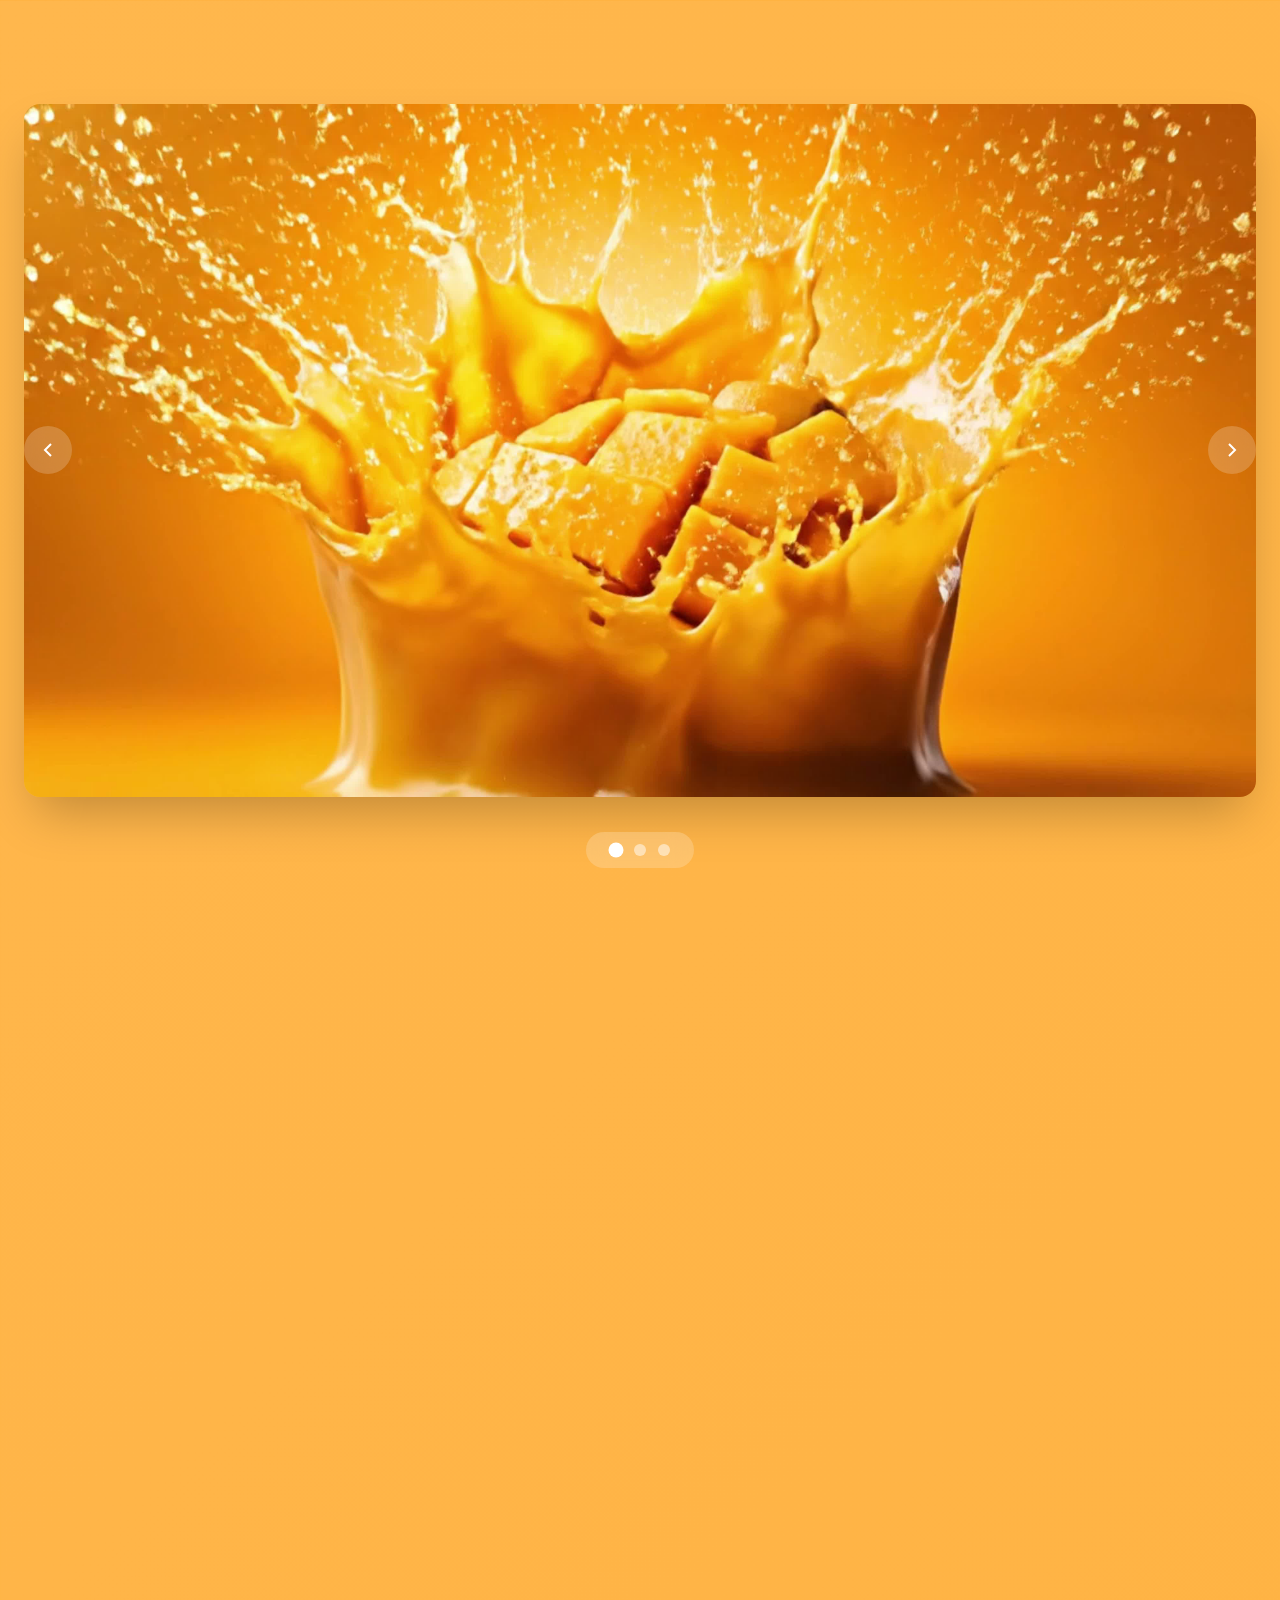
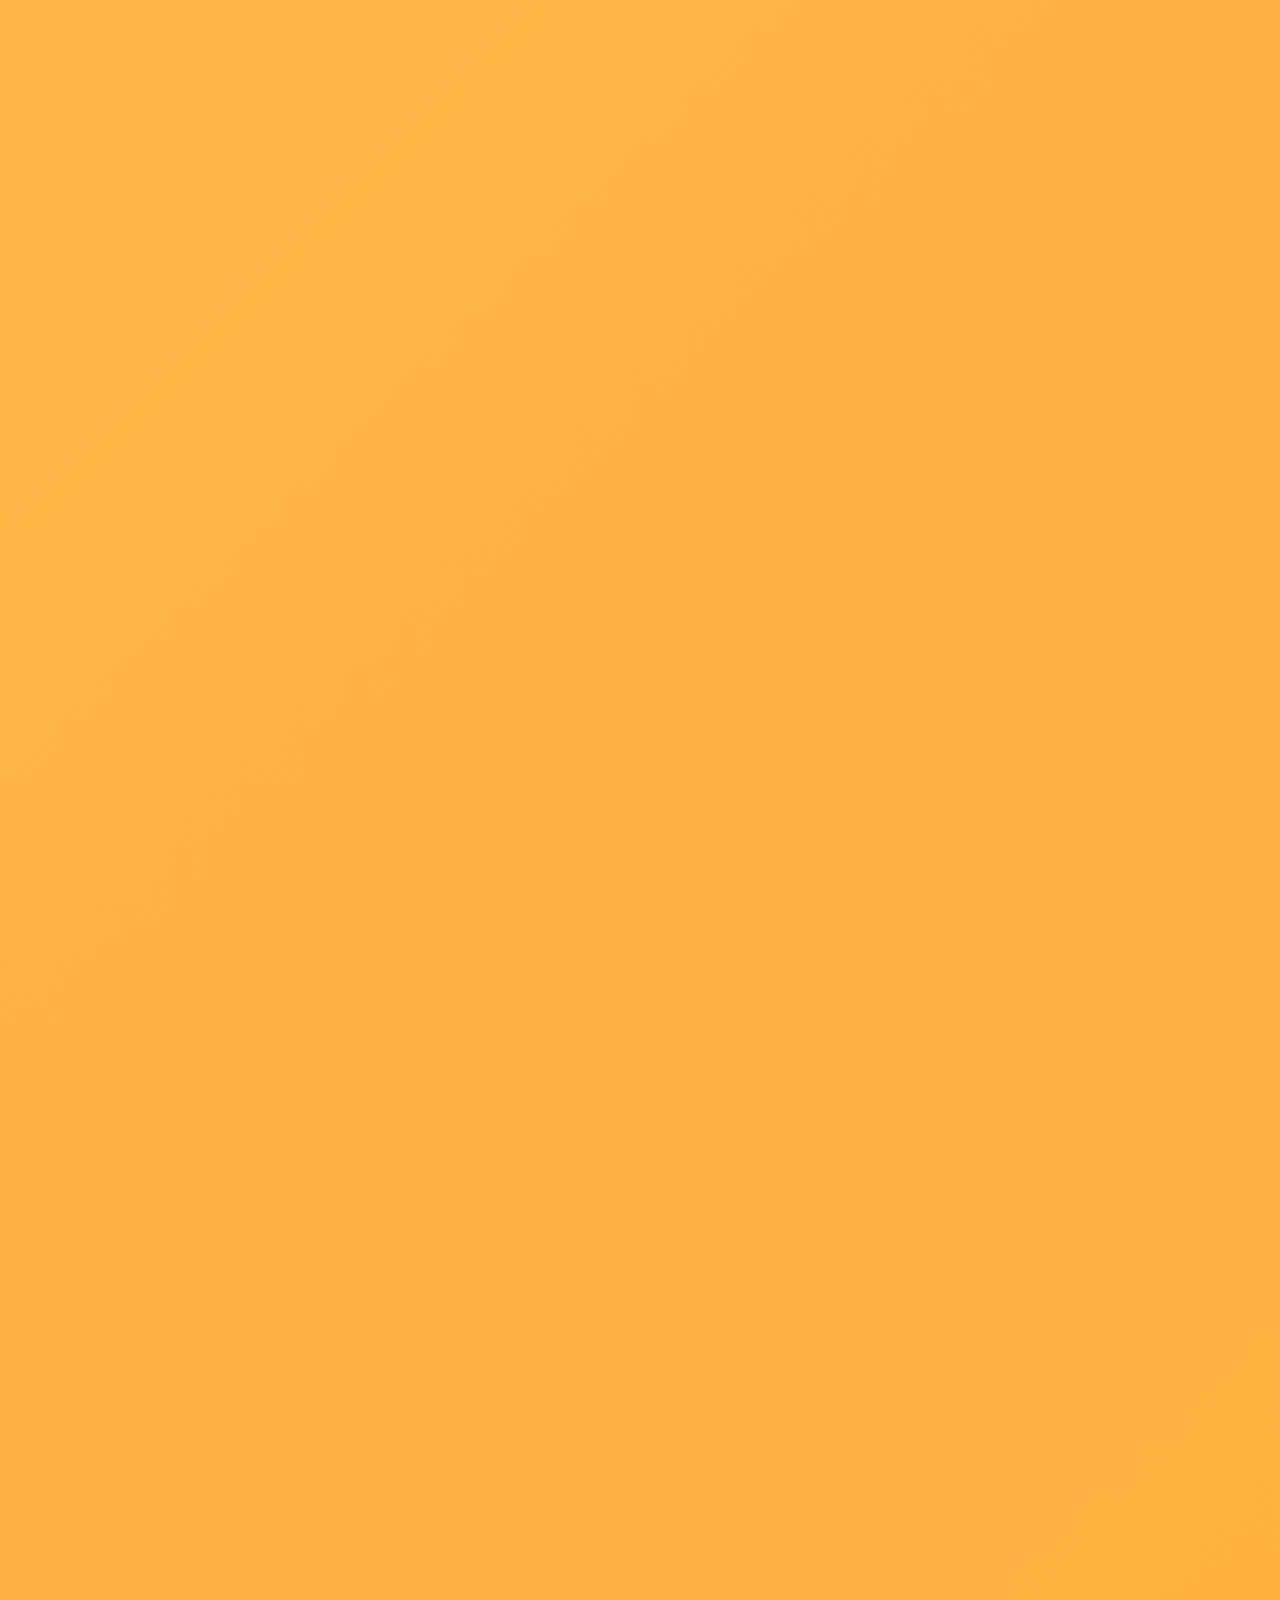
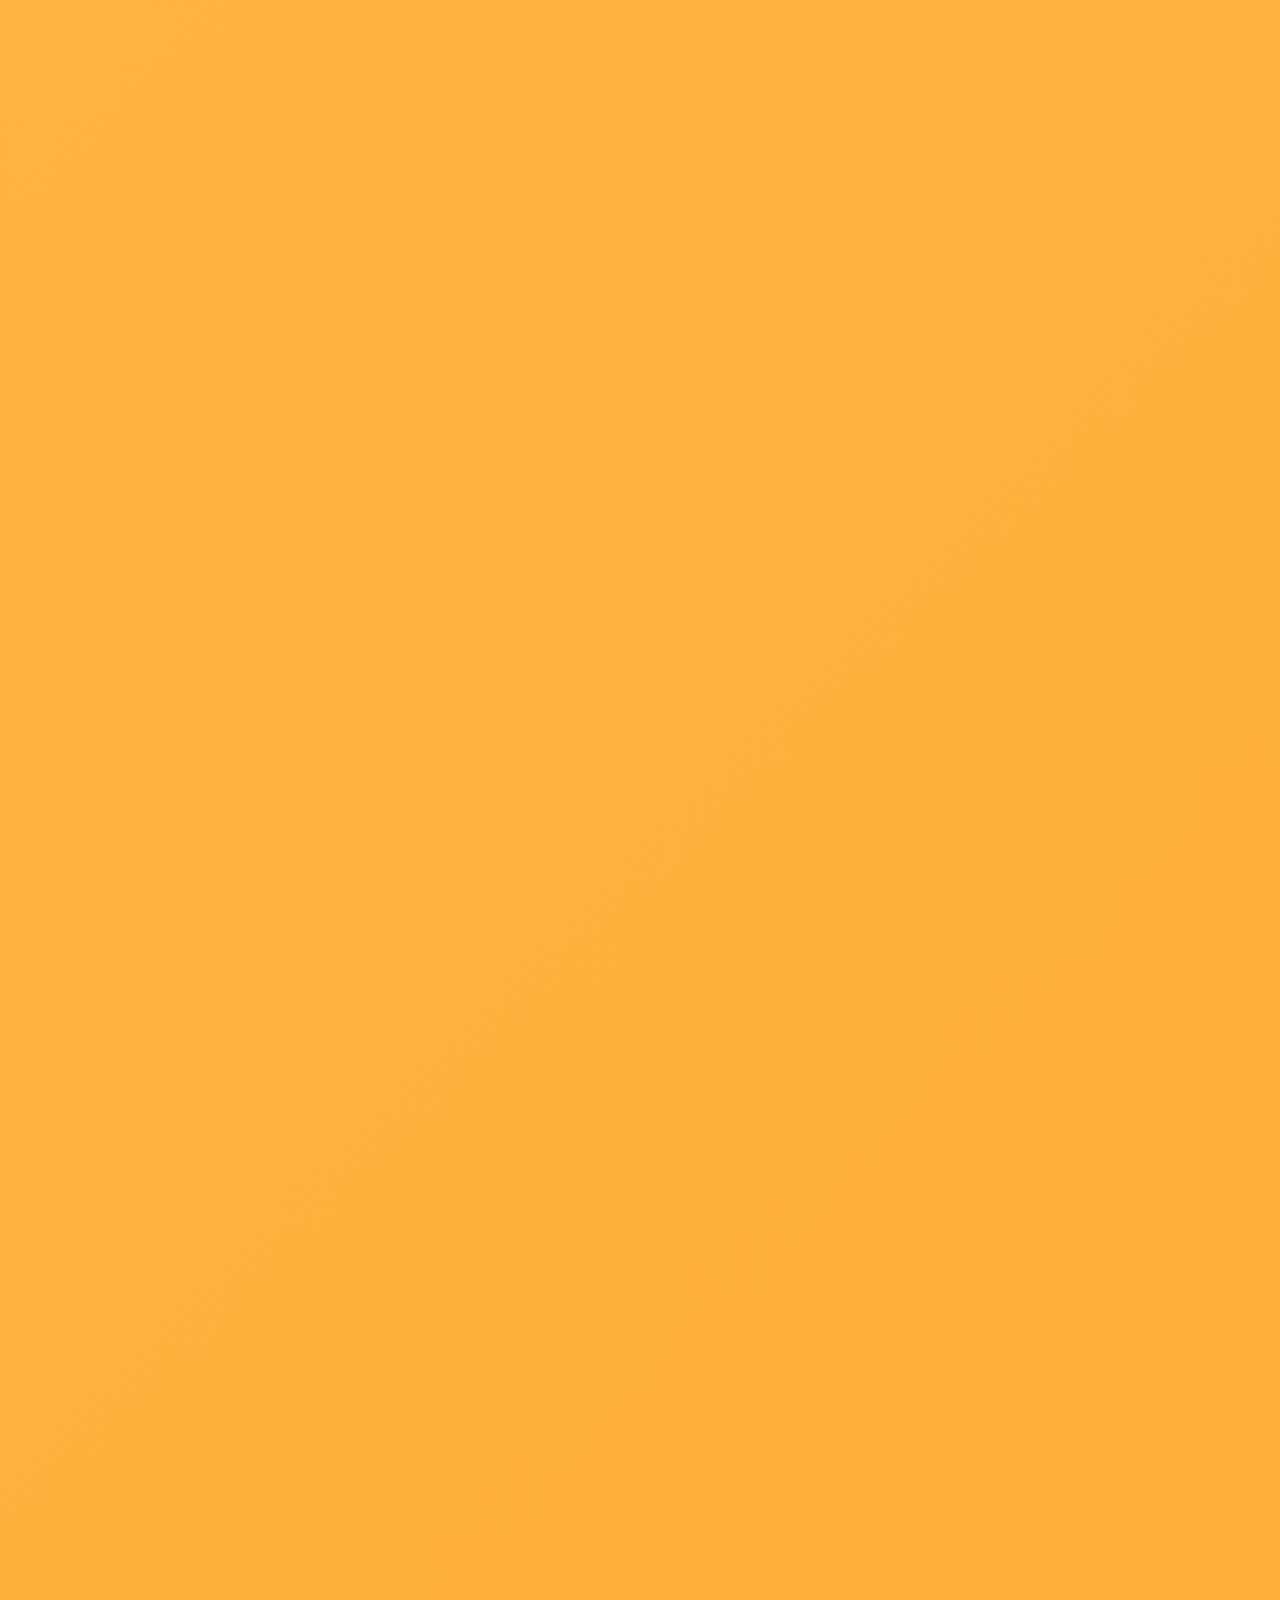
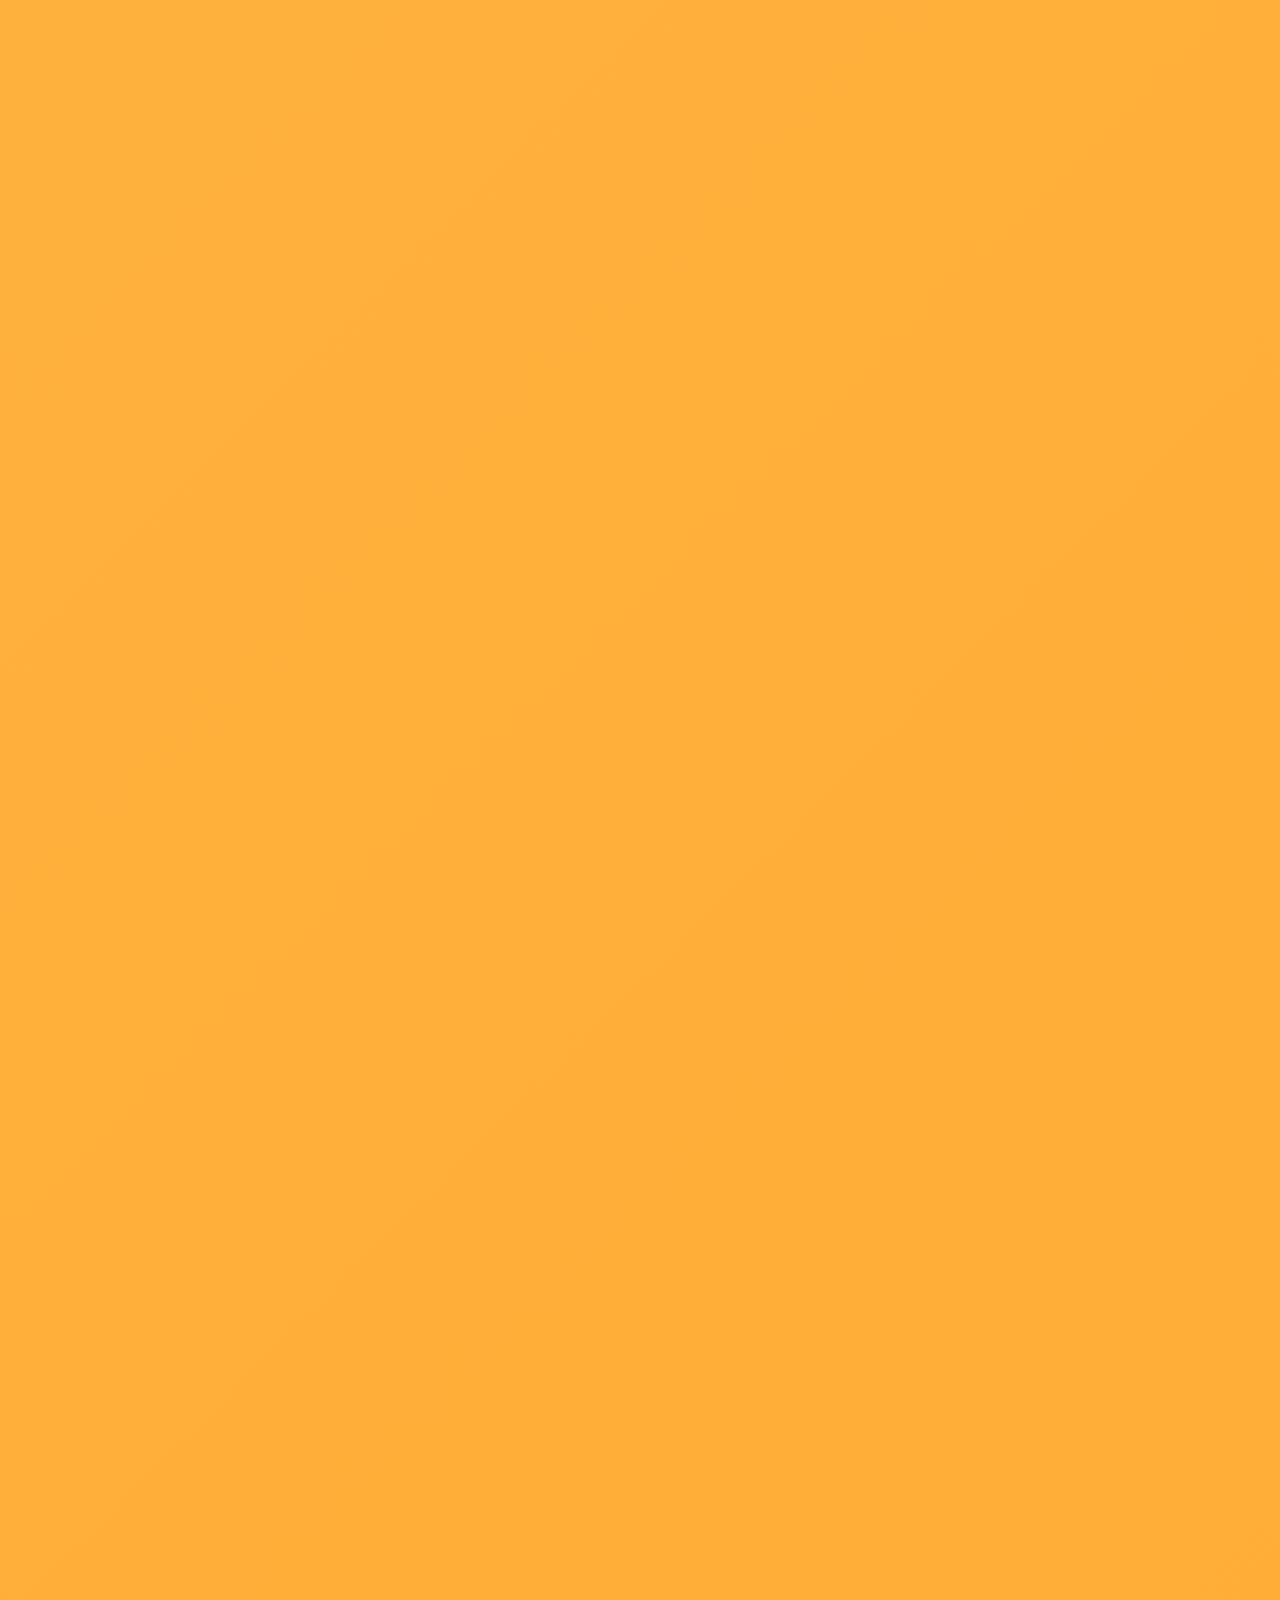
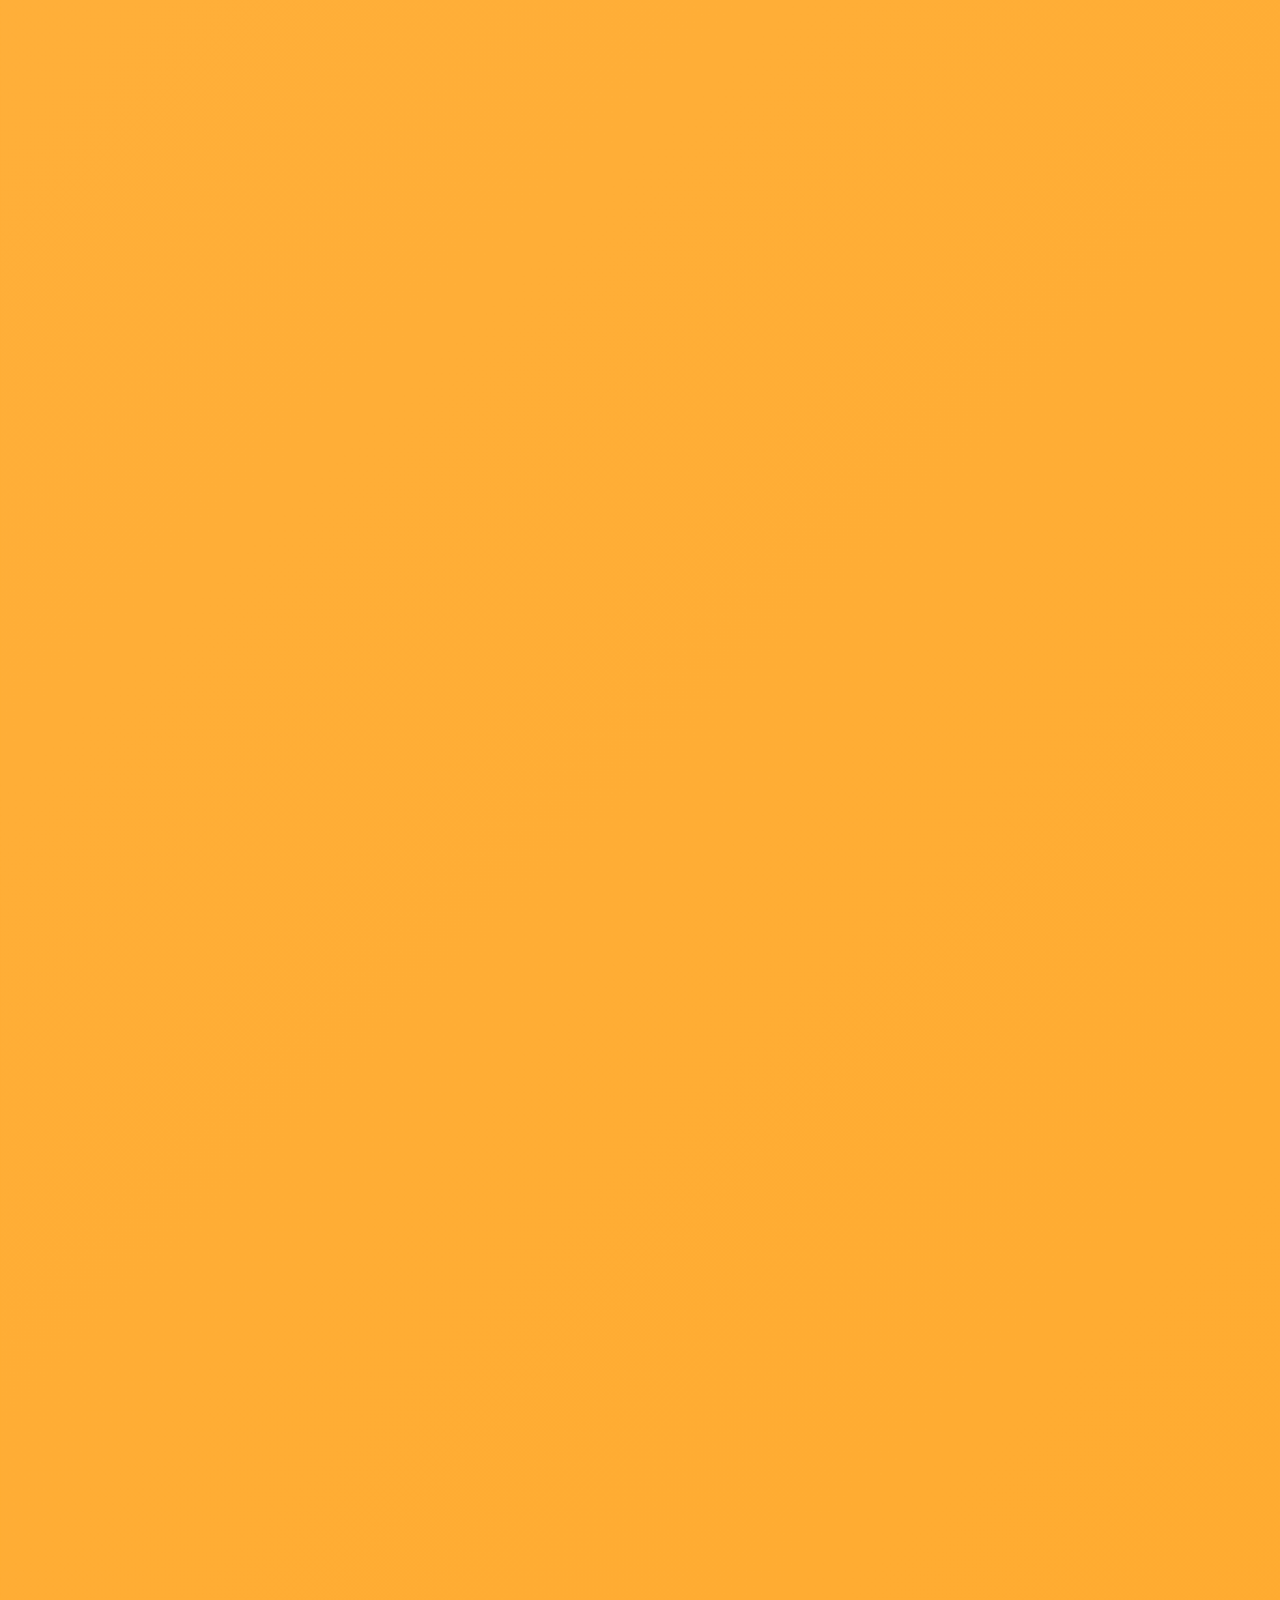
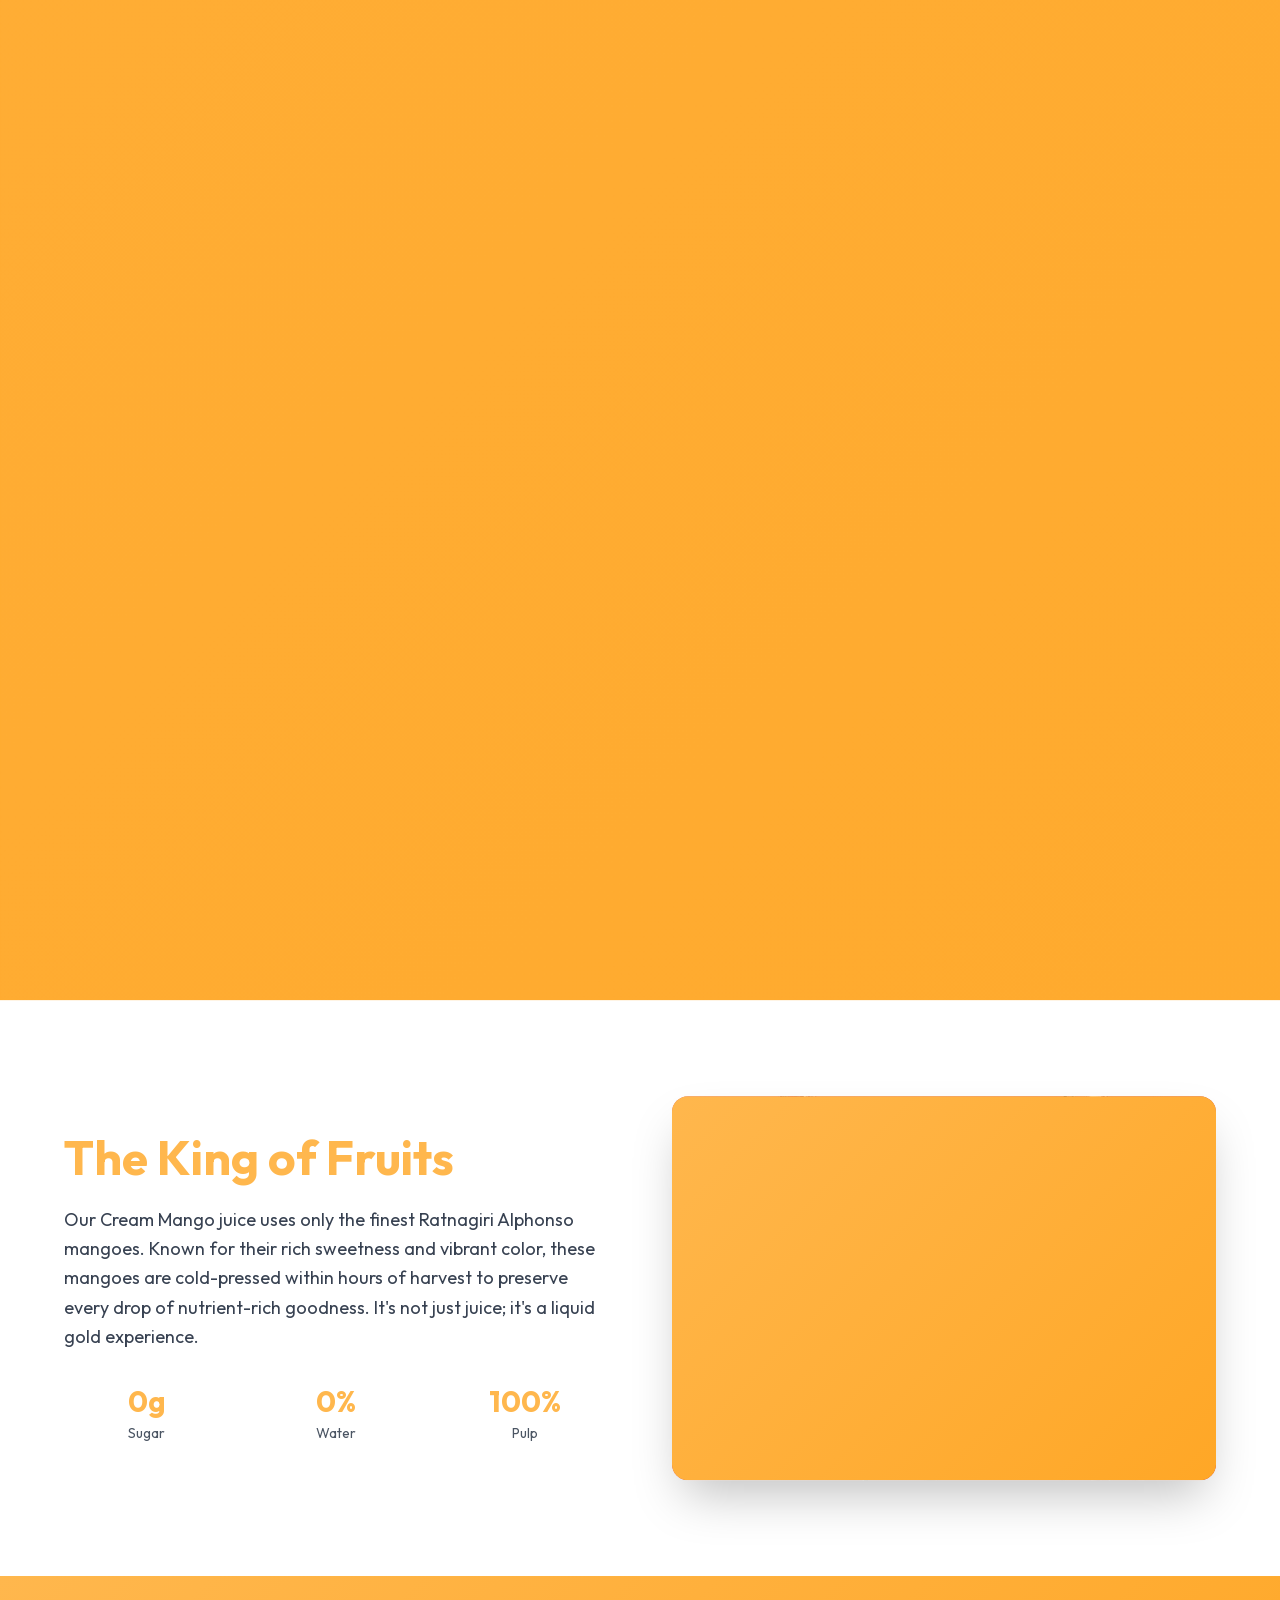
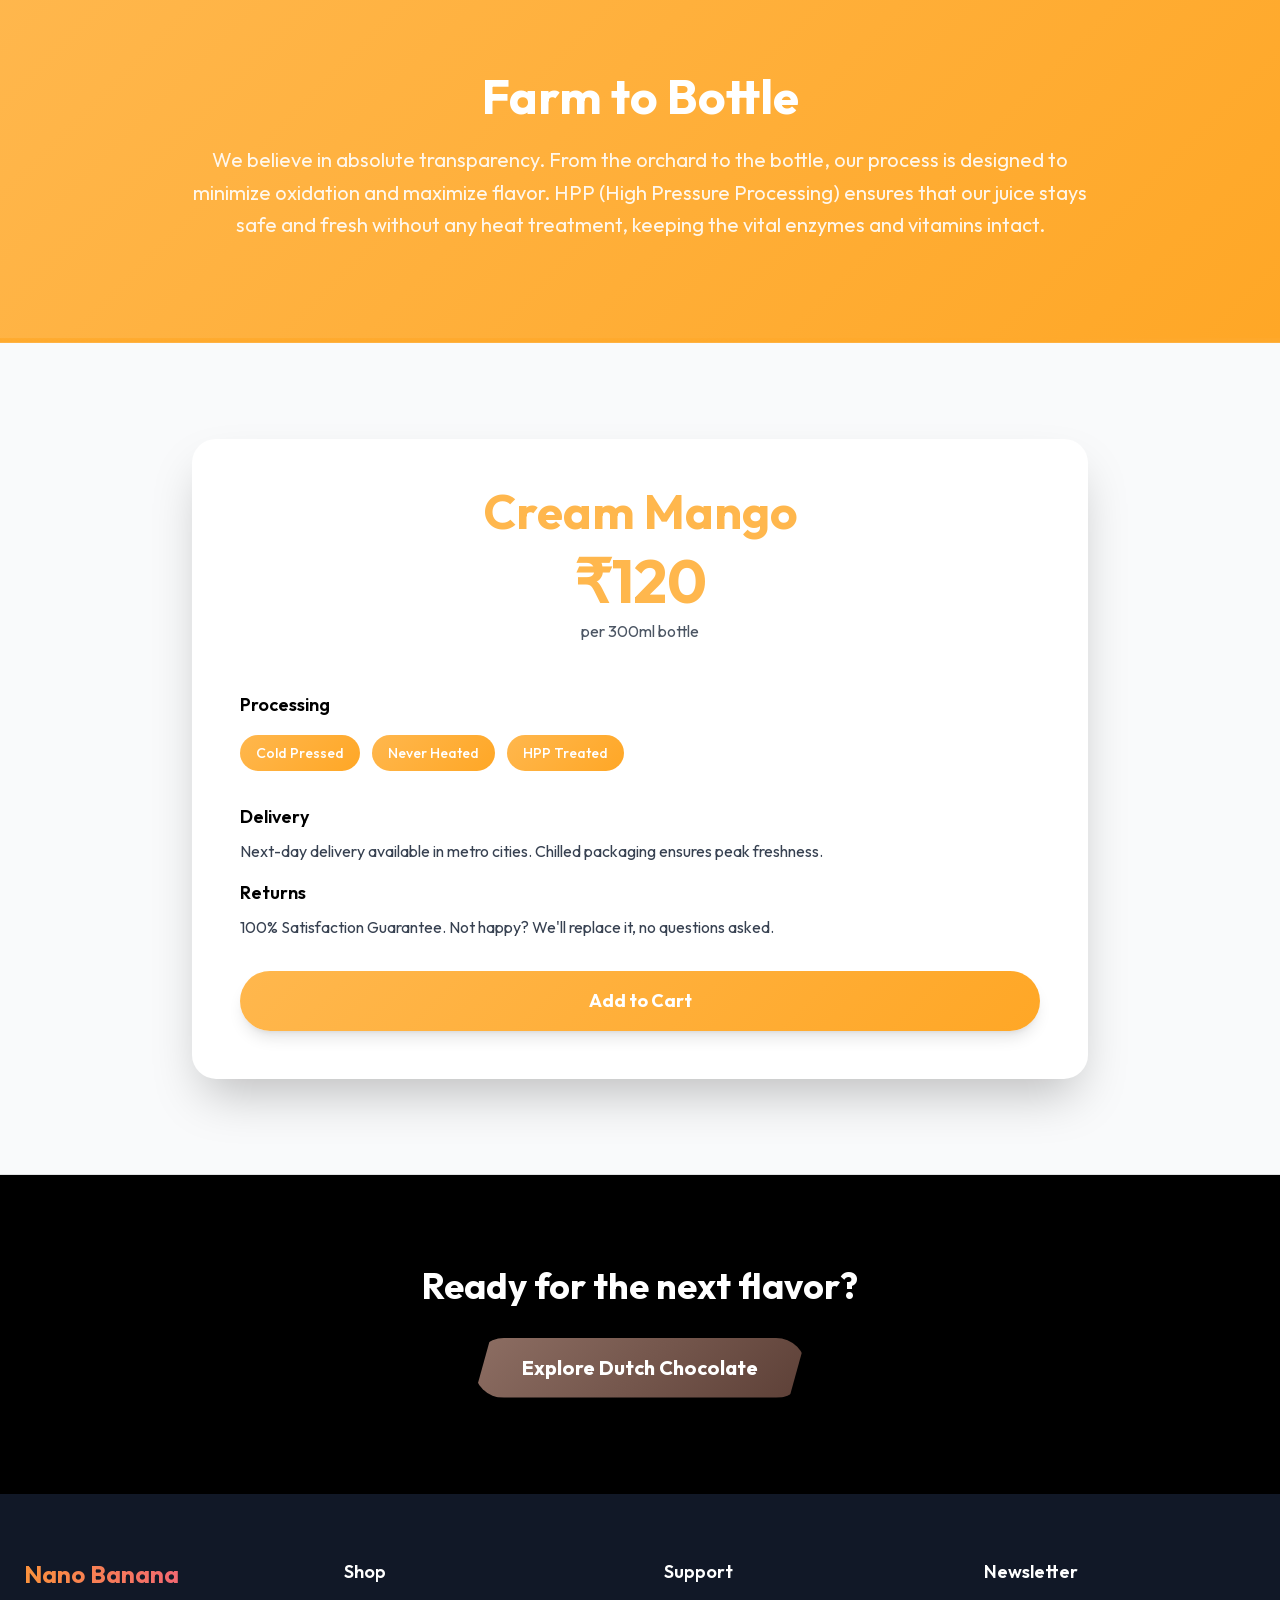
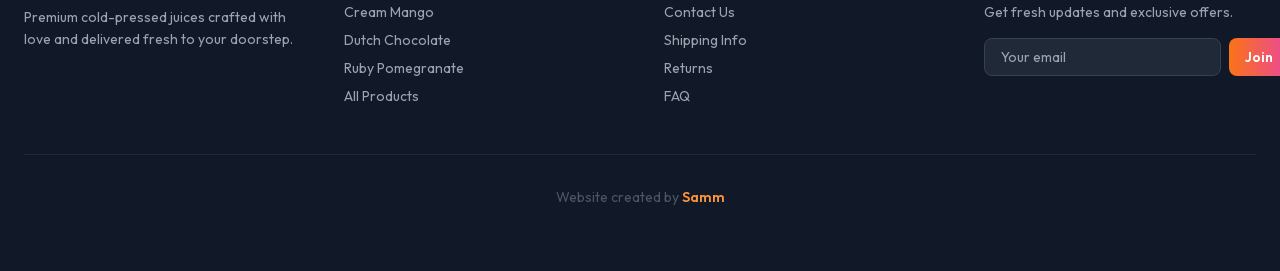
<file: index.html>
<!DOCTYPE html><html lang="en"><head><meta charSet="utf-8"/><meta name="viewport" content="width=device-width, initial-scale=1"/><link rel="preload" as="image" href="/product-mango.jpg"/><link rel="stylesheet" href="/_next/static/css/ab8de4c0f6277031.css" data-precedence="next"/><link rel="preload" as="script" fetchPriority="low" href="/_next/static/chunks/webpack-571c3d5a165e4d36.js"/><script src="/_next/static/chunks/fd9d1056-b11b2651f33aae7f.js" async=""></script><script src="/_next/static/chunks/117-e173c366e2bfd494.js" async=""></script><script src="/_next/static/chunks/main-app-0f2512854d28fbd5.js" async=""></script><script src="/_next/static/chunks/162-594b5518fc6c5114.js" async=""></script><script src="/_next/static/chunks/app/page-b2773e133b57382e.js" async=""></script><script src="/_next/static/chunks/972-8c0ee6fabcd1342f.js" async=""></script><script src="/_next/static/chunks/app/not-found-c14d7e73c85e39ac.js" async=""></script><title>Nano Banana | Future of Freshness</title><meta name="description" content="Premium cold-pressed juices delivered fresh to your door"/><script src="/_next/static/chunks/polyfills-42372ed130431b0a.js" noModule=""></script></head><body class="__className_ed3508"><div class="min-h-screen"><div style="opacity:0"><div class="relative"><div class="relative h-[500vh]"><div class="sticky top-0 h-screen flex items-center justify-center px-6"><div class="w-full max-w-7xl" style="aspect-ratio:16/9"><canvas class="w-full h-full rounded-2xl shadow-2xl" style="aspect-ratio:16/9"></canvas></div><div class="absolute inset-0 flex items-center justify-center"><div class="text-white text-2xl font-semibold">Loading...</div></div></div></div><div class="relative h-[500vh] pointer-events-none"><div class="sticky top-0 h-screen flex items-center justify-center"><div class="relative z-10 text-center px-6 max-w-4xl"><div class="absolute inset-0 flex flex-col items-center justify-center" style="opacity:0;transform:translateY(50px)"><h2 class="text-6xl md:text-8xl font-bold text-white mb-4 drop-shadow-2xl">Cream Mango.</h2><p class="text-2xl md:text-3xl text-white/90 drop-shadow-lg">Pure sunshine.</p></div><div class="absolute inset-0 flex flex-col items-center justify-center" style="opacity:0;transform:translateY(50px)"><h2 class="text-5xl md:text-7xl font-bold text-white mb-4 drop-shadow-2xl">Bursting with fresh mango.</h2><p class="text-xl md:text-2xl text-white/90 drop-shadow-lg max-w-2xl">Hand-picked Alphonso mangoes, perfectly ripened under the summer sun.</p></div><div class="absolute inset-0 flex flex-col items-center justify-center" style="opacity:0;transform:translateY(50px)"><h2 class="text-5xl md:text-7xl font-bold text-white mb-4 drop-shadow-2xl">Vitamin-packed refreshment.</h2><p class="text-xl md:text-2xl text-white/90 drop-shadow-lg max-w-2xl">A natural energy boost that revitalizes your body and mind instantly.</p></div><div class="absolute inset-0 flex flex-col items-center justify-center" style="opacity:0;transform:translateY(50px)"><h2 class="text-5xl md:text-7xl font-bold text-white mb-4 drop-shadow-2xl">Made from fruit, not concentrate.</h2></div></div></div></div></div><section class="py-24 px-6 bg-white" style="opacity:0;transform:translateY(50px)"><div class="max-w-6xl mx-auto grid md:grid-cols-2 gap-16 items-center"><div><h2 class="text-5xl font-bold mb-6" style="color:#FFB74D">The King of Fruits</h2><p class="text-gray-700 text-lg leading-relaxed mb-8">Our Cream Mango juice uses only the finest Ratnagiri Alphonso mangoes. Known for their rich sweetness and vibrant color, these mangoes are cold-pressed within hours of harvest to preserve every drop of nutrient-rich goodness. It&#x27;s not just juice; it&#x27;s a liquid gold experience.</p><div class="grid grid-cols-3 gap-6"><div class="text-center"><div class="text-3xl font-bold" style="color:#FFB74D">0g</div><div class="text-sm text-gray-600 mt-1">Sugar</div></div><div class="text-center"><div class="text-3xl font-bold" style="color:#FFB74D">0%</div><div class="text-sm text-gray-600 mt-1">Water</div></div><div class="text-center"><div class="text-3xl font-bold" style="color:#FFB74D">100%</div><div class="text-sm text-gray-600 mt-1">Pulp</div></div></div></div><div class="relative h-96 rounded-2xl overflow-hidden shadow-2xl"><div class="absolute inset-0" style="background:linear-gradient(135deg, #FFB74D 0%, #FFA726 100%)"></div><img src="/product-mango.jpg" alt="Mango Details" class="w-full h-full object-cover"/></div></div></section><section class="py-24 px-6" style="background:linear-gradient(135deg, #FFB74D 0%, #FFA726 100%);opacity:0;transform:translateY(50px)"><div class="max-w-4xl mx-auto text-center text-white"><h2 class="text-5xl font-bold mb-6">Farm to Bottle</h2><p class="text-xl leading-relaxed opacity-90">We believe in absolute transparency. From the orchard to the bottle, our process is designed to minimize oxidation and maximize flavor. HPP (High Pressure Processing) ensures that our juice stays safe and fresh without any heat treatment, keeping the vital enzymes and vitamins intact.</p></div></section><section class="py-24 px-6 bg-gray-50" style="opacity:0;transform:translateY(50px)"><div class="max-w-4xl mx-auto"><div class="bg-white rounded-3xl shadow-2xl p-12"><div class="text-center mb-12"><h2 class="text-5xl font-bold mb-4" style="color:#FFB74D">Cream Mango</h2><div class="text-6xl font-bold mb-2" style="color:#FFB74D">₹120</div><div class="text-gray-600">per 300ml bottle</div></div><div class="mb-8"><h3 class="font-semibold text-lg mb-4">Processing</h3><div class="flex flex-wrap gap-3"><span class="px-4 py-2 rounded-full text-white text-sm font-medium" style="background:linear-gradient(135deg, #FFB74D 0%, #FFA726 100%)">Cold Pressed</span><span class="px-4 py-2 rounded-full text-white text-sm font-medium" style="background:linear-gradient(135deg, #FFB74D 0%, #FFA726 100%)">Never Heated</span><span class="px-4 py-2 rounded-full text-white text-sm font-medium" style="background:linear-gradient(135deg, #FFB74D 0%, #FFA726 100%)">HPP Treated</span></div></div><div class="space-y-4 mb-8"><div><h3 class="font-semibold text-lg mb-2">Delivery</h3><p class="text-gray-700">Next-day delivery available in metro cities. Chilled packaging ensures peak freshness.</p></div><div><h3 class="font-semibold text-lg mb-2">Returns</h3><p class="text-gray-700">100% Satisfaction Guarantee. Not happy? We&#x27;ll replace it, no questions asked.</p></div></div><button class="w-full py-4 rounded-full text-white text-lg font-bold shadow-lg" tabindex="0" style="background:linear-gradient(135deg, #FFB74D 0%, #FFA726 100%)">Add to Cart</button></div></div></section><section class="py-24 px-6 bg-black text-white" style="opacity:0"><div class="max-w-4xl mx-auto text-center"><h2 class="text-4xl font-bold mb-8">Ready for the next flavor?</h2><button class="px-12 py-4 text-xl font-bold rounded-full" tabindex="0" style="background:linear-gradient(135deg, #8D6E63 0%, #5D4037 100%);clip-path:polygon(5% 0%, 100% 0%, 95% 100%, 0% 100%)">Explore <!-- -->Dutch Chocolate</button></div></section></div><div class="fixed left-6 top-1/2 -translate-y-1/2 z-40"><button class="w-12 h-12 rounded-full bg-white/20 backdrop-blur-md flex items-center justify-center text-white hover:bg-white/30 transition" tabindex="0"><svg width="24" height="24" viewBox="0 0 24 24" fill="none" stroke="currentColor" stroke-width="2"><path d="M15 18l-6-6 6-6"></path></svg></button></div><div class="fixed right-6 top-1/2 -translate-y-1/2 z-40"><button class="w-12 h-12 rounded-full bg-white/20 backdrop-blur-md flex items-center justify-center text-white hover:bg-white/30 transition" tabindex="0"><svg width="24" height="24" viewBox="0 0 24 24" fill="none" stroke="currentColor" stroke-width="2"><path d="M9 18l6-6-6-6"></path></svg></button></div><div class="fixed bottom-8 left-1/2 -translate-x-1/2 z-40"><div class="flex gap-3 bg-white/20 backdrop-blur-md rounded-full px-6 py-3"><button class="w-3 h-3 rounded-full transition bg-white scale-125" tabindex="0"></button><button class="w-3 h-3 rounded-full transition bg-white/50" tabindex="0"></button><button class="w-3 h-3 rounded-full transition bg-white/50" tabindex="0"></button></div></div><footer class="bg-gray-900 text-white py-16 px-6"><div class="max-w-7xl mx-auto grid grid-cols-1 md:grid-cols-4 gap-12"><div><h3 class="text-2xl font-bold mb-4 bg-gradient-to-r from-orange-400 to-pink-500 bg-clip-text text-transparent">Nano Banana</h3><p class="text-gray-400 text-sm leading-relaxed">Premium cold-pressed juices crafted with love and delivered fresh to your doorstep.</p></div><div><h4 class="font-semibold mb-4 text-lg">Shop</h4><ul class="space-y-2 text-gray-400 text-sm"><li class="hover:text-white transition cursor-pointer">Cream Mango</li><li class="hover:text-white transition cursor-pointer">Dutch Chocolate</li><li class="hover:text-white transition cursor-pointer">Ruby Pomegranate</li><li class="hover:text-white transition cursor-pointer">All Products</li></ul></div><div><h4 class="font-semibold mb-4 text-lg">Support</h4><ul class="space-y-2 text-gray-400 text-sm"><li class="hover:text-white transition cursor-pointer">Contact Us</li><li class="hover:text-white transition cursor-pointer">Shipping Info</li><li class="hover:text-white transition cursor-pointer">Returns</li><li class="hover:text-white transition cursor-pointer">FAQ</li></ul></div><div><h4 class="font-semibold mb-4 text-lg">Newsletter</h4><p class="text-gray-400 text-sm mb-4">Get fresh updates and exclusive offers.</p><div class="flex gap-2"><input type="email" placeholder="Your email" class="flex-1 px-4 py-2 rounded-lg bg-gray-800 border border-gray-700 focus:border-orange-500 focus:outline-none text-sm"/><button class="px-4 py-2 bg-gradient-to-r from-orange-500 to-pink-500 rounded-lg font-semibold text-sm hover:opacity-90 transition">Join</button></div></div></div><div class="max-w-7xl mx-auto mt-12 pt-8 border-t border-gray-800 text-center text-gray-500 text-sm"><p class="text-gray-600">Website created by <span class="text-orange-400 font-semibold">Samm</span></p></div></footer></div><script src="/_next/static/chunks/webpack-571c3d5a165e4d36.js" async=""></script><script>(self.__next_f=self.__next_f||[]).push([0]);self.__next_f.push([2,null])</script><script>self.__next_f.push([1,"1:HL[\"/_next/static/css/ab8de4c0f6277031.css\",\"style\"]\n"])</script><script>self.__next_f.push([1,"2:I[2846,[],\"\"]\n4:I[9107,[],\"ClientPageRoot\"]\n5:I[5654,[\"162\",\"static/chunks/162-594b5518fc6c5114.js\",\"931\",\"static/chunks/app/page-b2773e133b57382e.js\"],\"default\",1]\n6:I[4707,[],\"\"]\n7:I[6423,[],\"\"]\n8:I[2972,[\"972\",\"static/chunks/972-8c0ee6fabcd1342f.js\",\"160\",\"static/chunks/app/not-found-c14d7e73c85e39ac.js\"],\"\"]\na:I[1060,[],\"\"]\nb:[]\n0:[\"$\",\"$L2\",null,{\"buildId\":\"GOrE3Md_nGyL6xB980UH9\",\"assetPrefix\":\"\",\"urlParts\":[\"\",\"\"],\"initialTree\":[\"\",{\"children\":[\"__PAGE__\",{}]},\"$undefined\",\"$undefined\",true],\"initialSeedData\":[\"\",{\"children\":[\"__PAGE__\",{},[[\"$L3\",[\"$\",\"$L4\",null,{\"props\":{\"params\":{},\"searchParams\":{}},\"Component\":\"$5\"}],null],null],null]},[[[[\"$\",\"link\",\"0\",{\"rel\":\"stylesheet\",\"href\":\"/_next/static/css/ab8de4c0f6277031.css\",\"precedence\":\"next\",\"crossOrigin\":\"$undefined\"}]],[\"$\",\"html\",null,{\"lang\":\"en\",\"children\":[\"$\",\"body\",null,{\"className\":\"__className_ed3508\",\"children\":[\"$\",\"$L6\",null,{\"parallelRouterKey\":\"children\",\"segmentPath\":[\"children\"],\"error\":\"$undefined\",\"errorStyles\":\"$undefined\",\"errorScripts\":\"$undefined\",\"template\":[\"$\",\"$L7\",null,{}],\"templateStyles\":\"$undefined\",\"templateScripts\":\"$undefined\",\"notFound\":[\"$\",\"div\",null,{\"className\":\"min-h-screen flex items-center justify-center bg-gradient-to-br from-orange-400 to-pink-500\",\"children\":[\"$\",\"div\",null,{\"className\":\"text-center text-white px-6\",\"children\":[[\"$\",\"h1\",null,{\"className\":\"text-6xl font-bold mb-4\",\"children\":\"404\"}],[\"$\",\"p\",null,{\"className\":\"text-2xl mb-8\",\"children\":\"Page not found\"}],[\"$\",\"$L8\",null,{\"href\":\"/\",\"className\":\"px-8 py-3 bg-white text-orange-500 rounded-full font-semibold hover:bg-gray-100 transition inline-block\",\"children\":\"Go Home\"}]]}]}],\"notFoundStyles\":[]}]}]}]],null],null],\"couldBeIntercepted\":false,\"initialHead\":[null,\"$L9\"],\"globalErrorComponent\":\"$a\",\"missingSlots\":\"$Wb\"}]\n"])</script><script>self.__next_f.push([1,"9:[[\"$\",\"meta\",\"0\",{\"name\":\"viewport\",\"content\":\"width=device-width, initial-scale=1\"}],[\"$\",\"meta\",\"1\",{\"charSet\":\"utf-8\"}],[\"$\",\"title\",\"2\",{\"children\":\"Nano Banana | Future of Freshness\"}],[\"$\",\"meta\",\"3\",{\"name\":\"description\",\"content\":\"Premium cold-pressed juices delivered fresh to your door\"}]]\n3:null\n"])</script></body></html>
</file>
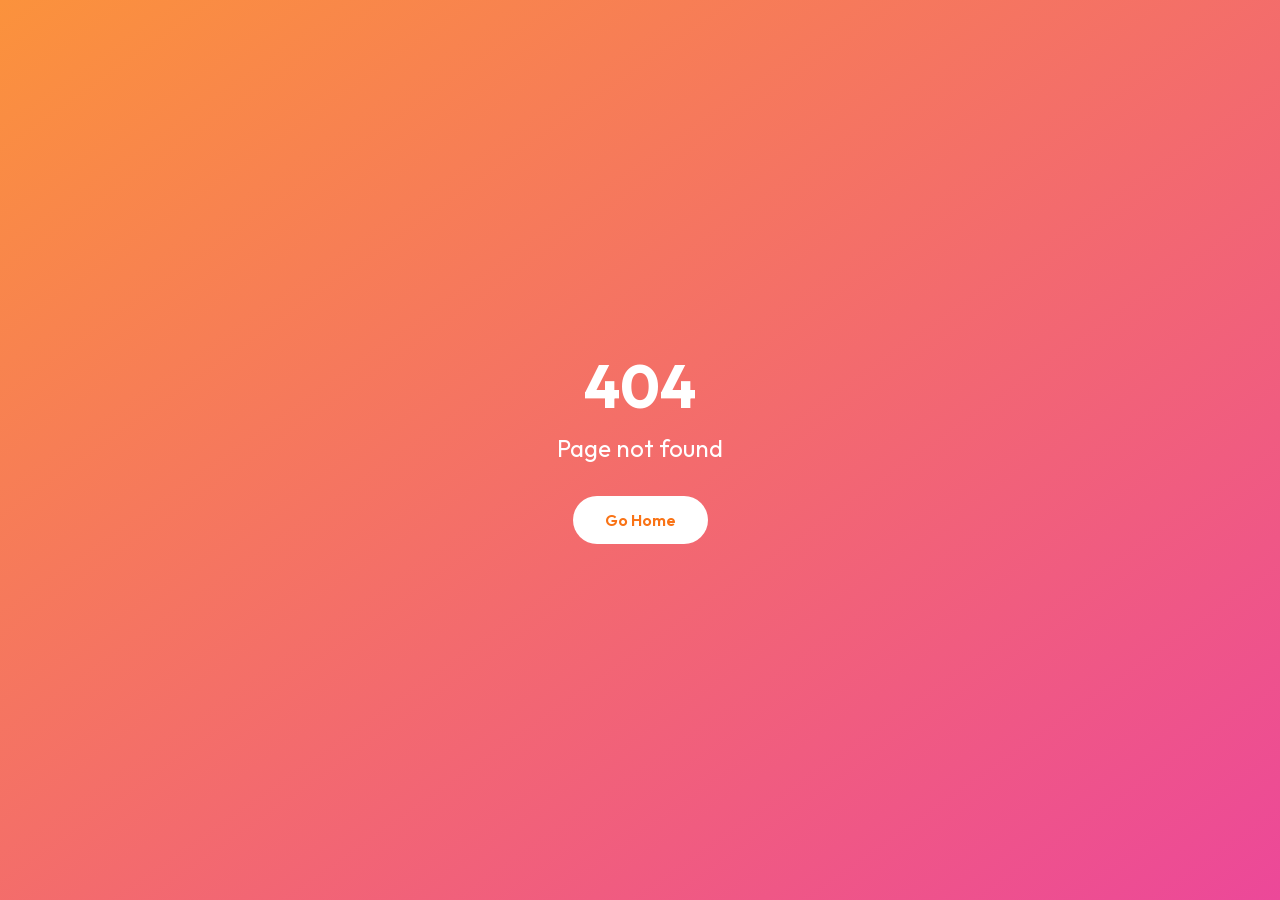
<file: 404/index.html>
<!DOCTYPE html><html lang="en"><head><meta charSet="utf-8"/><meta name="viewport" content="width=device-width, initial-scale=1"/><link rel="stylesheet" href="/_next/static/css/ab8de4c0f6277031.css" data-precedence="next"/><link rel="preload" as="script" fetchPriority="low" href="/_next/static/chunks/webpack-571c3d5a165e4d36.js"/><script src="/_next/static/chunks/fd9d1056-b11b2651f33aae7f.js" async=""></script><script src="/_next/static/chunks/117-e173c366e2bfd494.js" async=""></script><script src="/_next/static/chunks/main-app-0f2512854d28fbd5.js" async=""></script><script src="/_next/static/chunks/972-8c0ee6fabcd1342f.js" async=""></script><script src="/_next/static/chunks/app/not-found-c14d7e73c85e39ac.js" async=""></script><meta name="robots" content="noindex"/><title>Nano Banana | Future of Freshness</title><meta name="description" content="Premium cold-pressed juices delivered fresh to your door"/><script src="/_next/static/chunks/polyfills-42372ed130431b0a.js" noModule=""></script></head><body class="__className_ed3508"><div class="min-h-screen flex items-center justify-center bg-gradient-to-br from-orange-400 to-pink-500"><div class="text-center text-white px-6"><h1 class="text-6xl font-bold mb-4">404</h1><p class="text-2xl mb-8">Page not found</p><a class="px-8 py-3 bg-white text-orange-500 rounded-full font-semibold hover:bg-gray-100 transition inline-block" href="/">Go Home</a></div></div><script src="/_next/static/chunks/webpack-571c3d5a165e4d36.js" async=""></script><script>(self.__next_f=self.__next_f||[]).push([0]);self.__next_f.push([2,null])</script><script>self.__next_f.push([1,"1:HL[\"/_next/static/css/ab8de4c0f6277031.css\",\"style\"]\n"])</script><script>self.__next_f.push([1,"2:I[2846,[],\"\"]\n4:I[2972,[\"972\",\"static/chunks/972-8c0ee6fabcd1342f.js\",\"160\",\"static/chunks/app/not-found-c14d7e73c85e39ac.js\"],\"\"]\n5:I[4707,[],\"\"]\n6:I[6423,[],\"\"]\n8:I[1060,[],\"\"]\n9:[]\n"])</script><script>self.__next_f.push([1,"0:[\"$\",\"$L2\",null,{\"buildId\":\"GOrE3Md_nGyL6xB980UH9\",\"assetPrefix\":\"\",\"urlParts\":[\"\",\"_not-found\",\"\"],\"initialTree\":[\"\",{\"children\":[\"/_not-found\",{\"children\":[\"__PAGE__\",{}]}]},\"$undefined\",\"$undefined\",true],\"initialSeedData\":[\"\",{\"children\":[\"/_not-found\",{\"children\":[\"__PAGE__\",{},[[\"$L3\",[\"$\",\"div\",null,{\"className\":\"min-h-screen flex items-center justify-center bg-gradient-to-br from-orange-400 to-pink-500\",\"children\":[\"$\",\"div\",null,{\"className\":\"text-center text-white px-6\",\"children\":[[\"$\",\"h1\",null,{\"className\":\"text-6xl font-bold mb-4\",\"children\":\"404\"}],[\"$\",\"p\",null,{\"className\":\"text-2xl mb-8\",\"children\":\"Page not found\"}],[\"$\",\"$L4\",null,{\"href\":\"/\",\"className\":\"px-8 py-3 bg-white text-orange-500 rounded-full font-semibold hover:bg-gray-100 transition inline-block\",\"children\":\"Go Home\"}]]}]}],null],null],null]},[null,[\"$\",\"$L5\",null,{\"parallelRouterKey\":\"children\",\"segmentPath\":[\"children\",\"/_not-found\",\"children\"],\"error\":\"$undefined\",\"errorStyles\":\"$undefined\",\"errorScripts\":\"$undefined\",\"template\":[\"$\",\"$L6\",null,{}],\"templateStyles\":\"$undefined\",\"templateScripts\":\"$undefined\",\"notFound\":\"$undefined\",\"notFoundStyles\":\"$undefined\"}]],null]},[[[[\"$\",\"link\",\"0\",{\"rel\":\"stylesheet\",\"href\":\"/_next/static/css/ab8de4c0f6277031.css\",\"precedence\":\"next\",\"crossOrigin\":\"$undefined\"}]],[\"$\",\"html\",null,{\"lang\":\"en\",\"children\":[\"$\",\"body\",null,{\"className\":\"__className_ed3508\",\"children\":[\"$\",\"$L5\",null,{\"parallelRouterKey\":\"children\",\"segmentPath\":[\"children\"],\"error\":\"$undefined\",\"errorStyles\":\"$undefined\",\"errorScripts\":\"$undefined\",\"template\":[\"$\",\"$L6\",null,{}],\"templateStyles\":\"$undefined\",\"templateScripts\":\"$undefined\",\"notFound\":[\"$\",\"div\",null,{\"className\":\"min-h-screen flex items-center justify-center bg-gradient-to-br from-orange-400 to-pink-500\",\"children\":[\"$\",\"div\",null,{\"className\":\"text-center text-white px-6\",\"children\":[[\"$\",\"h1\",null,{\"className\":\"text-6xl font-bold mb-4\",\"children\":\"404\"}],[\"$\",\"p\",null,{\"className\":\"text-2xl mb-8\",\"children\":\"Page not found\"}],[\"$\",\"$L4\",null,{\"href\":\"/\",\"className\":\"px-8 py-3 bg-white text-orange-500 rounded-full font-semibold hover:bg-gray-100 transition inline-block\",\"children\":\"Go Home\"}]]}]}],\"notFoundStyles\":[]}]}]}]],null],null],\"couldBeIntercepted\":false,\"initialHead\":[[\"$\",\"meta\",null,{\"name\":\"robots\",\"content\":\"noindex\"}],\"$L7\"],\"globalErrorComponent\":\"$8\",\"missingSlots\":\"$W9\"}]\n"])</script><script>self.__next_f.push([1,"7:[[\"$\",\"meta\",\"0\",{\"name\":\"viewport\",\"content\":\"width=device-width, initial-scale=1\"}],[\"$\",\"meta\",\"1\",{\"charSet\":\"utf-8\"}],[\"$\",\"title\",\"2\",{\"children\":\"Nano Banana | Future of Freshness\"}],[\"$\",\"meta\",\"3\",{\"name\":\"description\",\"content\":\"Premium cold-pressed juices delivered fresh to your door\"}]]\n3:null\n"])</script></body></html>
</file>
<file: _next/static/css/ab8de4c0f6277031.css>
@font-face{font-family:__Outfit_ed3508;font-style:normal;font-weight:100 900;font-display:swap;src:url(/_next/static/media/98848575513c9742-s.woff2) format("woff2");unicode-range:u+0100-02ba,u+02bd-02c5,u+02c7-02cc,u+02ce-02d7,u+02dd-02ff,u+0304,u+0308,u+0329,u+1d00-1dbf,u+1e00-1e9f,u+1ef2-1eff,u+2020,u+20a0-20ab,u+20ad-20c0,u+2113,u+2c60-2c7f,u+a720-a7ff}@font-face{font-family:__Outfit_ed3508;font-style:normal;font-weight:100 900;font-display:swap;src:url(/_next/static/media/7b0b24f36b1a6d0b-s.p.woff2) format("woff2");unicode-range:u+00??,u+0131,u+0152-0153,u+02bb-02bc,u+02c6,u+02da,u+02dc,u+0304,u+0308,u+0329,u+2000-206f,u+20ac,u+2122,u+2191,u+2193,u+2212,u+2215,u+feff,u+fffd}@font-face{font-family:__Outfit_Fallback_ed3508;src:local("Arial");ascent-override:100.18%;descent-override:26.05%;line-gap-override:0.00%;size-adjust:99.82%}.__className_ed3508{font-family:__Outfit_ed3508,__Outfit_Fallback_ed3508;font-style:normal}*,:after,:before{--tw-border-spacing-x:0;--tw-border-spacing-y:0;--tw-translate-x:0;--tw-translate-y:0;--tw-rotate:0;--tw-skew-x:0;--tw-skew-y:0;--tw-scale-x:1;--tw-scale-y:1;--tw-pan-x: ;--tw-pan-y: ;--tw-pinch-zoom: ;--tw-scroll-snap-strictness:proximity;--tw-gradient-from-position: ;--tw-gradient-via-position: ;--tw-gradient-to-position: ;--tw-ordinal: ;--tw-slashed-zero: ;--tw-numeric-figure: ;--tw-numeric-spacing: ;--tw-numeric-fraction: ;--tw-ring-inset: ;--tw-ring-offset-width:0px;--tw-ring-offset-color:#fff;--tw-ring-color:rgba(59,130,246,.5);--tw-ring-offset-shadow:0 0 #0000;--tw-ring-shadow:0 0 #0000;--tw-shadow:0 0 #0000;--tw-shadow-colored:0 0 #0000;--tw-blur: ;--tw-brightness: ;--tw-contrast: ;--tw-grayscale: ;--tw-hue-rotate: ;--tw-invert: ;--tw-saturate: ;--tw-sepia: ;--tw-drop-shadow: ;--tw-backdrop-blur: ;--tw-backdrop-brightness: ;--tw-backdrop-contrast: ;--tw-backdrop-grayscale: ;--tw-backdrop-hue-rotate: ;--tw-backdrop-invert: ;--tw-backdrop-opacity: ;--tw-backdrop-saturate: ;--tw-backdrop-sepia: ;--tw-contain-size: ;--tw-contain-layout: ;--tw-contain-paint: ;--tw-contain-style: }::backdrop{--tw-border-spacing-x:0;--tw-border-spacing-y:0;--tw-translate-x:0;--tw-translate-y:0;--tw-rotate:0;--tw-skew-x:0;--tw-skew-y:0;--tw-scale-x:1;--tw-scale-y:1;--tw-pan-x: ;--tw-pan-y: ;--tw-pinch-zoom: ;--tw-scroll-snap-strictness:proximity;--tw-gradient-from-position: ;--tw-gradient-via-position: ;--tw-gradient-to-position: ;--tw-ordinal: ;--tw-slashed-zero: ;--tw-numeric-figure: ;--tw-numeric-spacing: ;--tw-numeric-fraction: ;--tw-ring-inset: ;--tw-ring-offset-width:0px;--tw-ring-offset-color:#fff;--tw-ring-color:rgba(59,130,246,.5);--tw-ring-offset-shadow:0 0 #0000;--tw-ring-shadow:0 0 #0000;--tw-shadow:0 0 #0000;--tw-shadow-colored:0 0 #0000;--tw-blur: ;--tw-brightness: ;--tw-contrast: ;--tw-grayscale: ;--tw-hue-rotate: ;--tw-invert: ;--tw-saturate: ;--tw-sepia: ;--tw-drop-shadow: ;--tw-backdrop-blur: ;--tw-backdrop-brightness: ;--tw-backdrop-contrast: ;--tw-backdrop-grayscale: ;--tw-backdrop-hue-rotate: ;--tw-backdrop-invert: ;--tw-backdrop-opacity: ;--tw-backdrop-saturate: ;--tw-backdrop-sepia: ;--tw-contain-size: ;--tw-contain-layout: ;--tw-contain-paint: ;--tw-contain-style: }/*
! tailwindcss v3.4.19 | MIT License | https://tailwindcss.com
*/*,:after,:before{box-sizing:border-box;border:0 solid #e5e7eb}:after,:before{--tw-content:""}:host,html{line-height:1.5;-webkit-text-size-adjust:100%;-moz-tab-size:4;-o-tab-size:4;tab-size:4;font-family:ui-sans-serif,system-ui,sans-serif,Apple Color Emoji,Segoe UI Emoji,Segoe UI Symbol,Noto Color Emoji;font-feature-settings:normal;font-variation-settings:normal;-webkit-tap-highlight-color:transparent}body{margin:0;line-height:inherit}hr{height:0;color:inherit;border-top-width:1px}abbr:where([title]){-webkit-text-decoration:underline dotted;text-decoration:underline dotted}h1,h2,h3,h4,h5,h6{font-size:inherit;font-weight:inherit}a{color:inherit;text-decoration:inherit}b,strong{font-weight:bolder}code,kbd,pre,samp{font-family:ui-monospace,SFMono-Regular,Menlo,Monaco,Consolas,Liberation Mono,Courier New,monospace;font-feature-settings:normal;font-variation-settings:normal;font-size:1em}small{font-size:80%}sub,sup{font-size:75%;line-height:0;position:relative;vertical-align:baseline}sub{bottom:-.25em}sup{top:-.5em}table{text-indent:0;border-color:inherit;border-collapse:collapse}button,input,optgroup,select,textarea{font-family:inherit;font-feature-settings:inherit;font-variation-settings:inherit;font-size:100%;font-weight:inherit;line-height:inherit;letter-spacing:inherit;color:inherit;margin:0;padding:0}button,select{text-transform:none}button,input:where([type=button]),input:where([type=reset]),input:where([type=submit]){-webkit-appearance:button;background-color:transparent;background-image:none}:-moz-focusring{outline:auto}:-moz-ui-invalid{box-shadow:none}progress{vertical-align:baseline}::-webkit-inner-spin-button,::-webkit-outer-spin-button{height:auto}[type=search]{-webkit-appearance:textfield;outline-offset:-2px}::-webkit-search-decoration{-webkit-appearance:none}::-webkit-file-upload-button{-webkit-appearance:button;font:inherit}summary{display:list-item}blockquote,dd,dl,figure,h1,h2,h3,h4,h5,h6,hr,p,pre{margin:0}fieldset{margin:0}fieldset,legend{padding:0}menu,ol,ul{list-style:none;margin:0;padding:0}dialog{padding:0}textarea{resize:vertical}input::-moz-placeholder,textarea::-moz-placeholder{opacity:1;color:#9ca3af}input::placeholder,textarea::placeholder{opacity:1;color:#9ca3af}[role=button],button{cursor:pointer}:disabled{cursor:default}audio,canvas,embed,iframe,img,object,svg,video{display:block;vertical-align:middle}img,video{max-width:100%;height:auto}[hidden]:where(:not([hidden=until-found])){display:none}.container{width:100%}@media (min-width:640px){.container{max-width:640px}}@media (min-width:768px){.container{max-width:768px}}@media (min-width:1024px){.container{max-width:1024px}}@media (min-width:1280px){.container{max-width:1280px}}@media (min-width:1536px){.container{max-width:1536px}}.pointer-events-none{pointer-events:none}.fixed{position:fixed}.absolute{position:absolute}.relative{position:relative}.sticky{position:sticky}.inset-0{inset:0}.bottom-8{bottom:2rem}.left-0{left:0}.left-1\/2{left:50%}.left-6{left:1.5rem}.right-0{right:0}.right-6{right:1.5rem}.top-0{top:0}.top-1\/2{top:50%}.z-10{z-index:10}.z-40{z-index:40}.z-50{z-index:50}.mx-auto{margin-left:auto;margin-right:auto}.mb-12{margin-bottom:3rem}.mb-2{margin-bottom:.5rem}.mb-4{margin-bottom:1rem}.mb-6{margin-bottom:1.5rem}.mb-8{margin-bottom:2rem}.mt-1{margin-top:.25rem}.mt-12{margin-top:3rem}.inline-block{display:inline-block}.flex{display:flex}.grid{display:grid}.h-12{height:3rem}.h-3{height:.75rem}.h-96{height:24rem}.h-\[500vh\]{height:500vh}.h-full{height:100%}.h-screen{height:100vh}.min-h-screen{min-height:100vh}.w-12{width:3rem}.w-3{width:.75rem}.w-full{width:100%}.max-w-2xl{max-width:42rem}.max-w-4xl{max-width:56rem}.max-w-6xl{max-width:72rem}.max-w-7xl{max-width:80rem}.flex-1{flex:1 1 0%}.-translate-x-1\/2{--tw-translate-x:-50%}.-translate-x-1\/2,.-translate-y-1\/2{transform:translate(var(--tw-translate-x),var(--tw-translate-y)) rotate(var(--tw-rotate)) skewX(var(--tw-skew-x)) skewY(var(--tw-skew-y)) scaleX(var(--tw-scale-x)) scaleY(var(--tw-scale-y))}.-translate-y-1\/2{--tw-translate-y:-50%}.scale-125{--tw-scale-x:1.25;--tw-scale-y:1.25;transform:translate(var(--tw-translate-x),var(--tw-translate-y)) rotate(var(--tw-rotate)) skewX(var(--tw-skew-x)) skewY(var(--tw-skew-y)) scaleX(var(--tw-scale-x)) scaleY(var(--tw-scale-y))}.cursor-pointer{cursor:pointer}.resize{resize:both}.grid-cols-1{grid-template-columns:repeat(1,minmax(0,1fr))}.grid-cols-3{grid-template-columns:repeat(3,minmax(0,1fr))}.flex-col{flex-direction:column}.flex-wrap{flex-wrap:wrap}.items-center{align-items:center}.justify-center{justify-content:center}.justify-between{justify-content:space-between}.gap-12{gap:3rem}.gap-16{gap:4rem}.gap-2{gap:.5rem}.gap-3{gap:.75rem}.gap-6{gap:1.5rem}.space-y-2>:not([hidden])~:not([hidden]){--tw-space-y-reverse:0;margin-top:calc(.5rem * calc(1 - var(--tw-space-y-reverse)));margin-bottom:calc(.5rem * var(--tw-space-y-reverse))}.space-y-4>:not([hidden])~:not([hidden]){--tw-space-y-reverse:0;margin-top:calc(1rem * calc(1 - var(--tw-space-y-reverse)));margin-bottom:calc(1rem * var(--tw-space-y-reverse))}.overflow-hidden{overflow:hidden}.rounded-2xl{border-radius:1rem}.rounded-3xl{border-radius:1.5rem}.rounded-full{border-radius:9999px}.rounded-lg{border-radius:.5rem}.border{border-width:1px}.border-t{border-top-width:1px}.border-gray-700{--tw-border-opacity:1;border-color:rgb(55 65 81/var(--tw-border-opacity,1))}.border-gray-800{--tw-border-opacity:1;border-color:rgb(31 41 55/var(--tw-border-opacity,1))}.bg-black{--tw-bg-opacity:1;background-color:rgb(0 0 0/var(--tw-bg-opacity,1))}.bg-gray-50{--tw-bg-opacity:1;background-color:rgb(249 250 251/var(--tw-bg-opacity,1))}.bg-gray-800{--tw-bg-opacity:1;background-color:rgb(31 41 55/var(--tw-bg-opacity,1))}.bg-gray-900{--tw-bg-opacity:1;background-color:rgb(17 24 39/var(--tw-bg-opacity,1))}.bg-white{--tw-bg-opacity:1;background-color:rgb(255 255 255/var(--tw-bg-opacity,1))}.bg-white\/20{background-color:hsla(0,0%,100%,.2)}.bg-white\/50{background-color:hsla(0,0%,100%,.5)}.bg-gradient-to-br{background-image:linear-gradient(to bottom right,var(--tw-gradient-stops))}.bg-gradient-to-r{background-image:linear-gradient(to right,var(--tw-gradient-stops))}.from-orange-400{--tw-gradient-from:#fb923c var(--tw-gradient-from-position);--tw-gradient-to:rgba(251,146,60,0) var(--tw-gradient-to-position);--tw-gradient-stops:var(--tw-gradient-from),var(--tw-gradient-to)}.from-orange-500{--tw-gradient-from:#f97316 var(--tw-gradient-from-position);--tw-gradient-to:rgba(249,115,22,0) var(--tw-gradient-to-position);--tw-gradient-stops:var(--tw-gradient-from),var(--tw-gradient-to)}.to-pink-500{--tw-gradient-to:#ec4899 var(--tw-gradient-to-position)}.bg-clip-text{-webkit-background-clip:text;background-clip:text}.object-cover{-o-object-fit:cover;object-fit:cover}.p-12{padding:3rem}.px-12{padding-left:3rem;padding-right:3rem}.px-4{padding-left:1rem;padding-right:1rem}.px-6{padding-left:1.5rem;padding-right:1.5rem}.px-8{padding-left:2rem;padding-right:2rem}.py-16{padding-top:4rem;padding-bottom:4rem}.py-2{padding-top:.5rem;padding-bottom:.5rem}.py-2\.5{padding-top:.625rem;padding-bottom:.625rem}.py-24{padding-top:6rem;padding-bottom:6rem}.py-3{padding-top:.75rem;padding-bottom:.75rem}.py-4{padding-top:1rem;padding-bottom:1rem}.pt-8{padding-top:2rem}.text-center{text-align:center}.text-2xl{font-size:1.5rem;line-height:2rem}.text-3xl{font-size:1.875rem;line-height:2.25rem}.text-4xl{font-size:2.25rem;line-height:2.5rem}.text-5xl{font-size:3rem;line-height:1}.text-6xl{font-size:3.75rem;line-height:1}.text-lg{font-size:1.125rem;line-height:1.75rem}.text-sm{font-size:.875rem;line-height:1.25rem}.text-xl{font-size:1.25rem;line-height:1.75rem}.font-bold{font-weight:700}.font-medium{font-weight:500}.font-semibold{font-weight:600}.leading-relaxed{line-height:1.625}.text-gray-400{--tw-text-opacity:1;color:rgb(156 163 175/var(--tw-text-opacity,1))}.text-gray-500{--tw-text-opacity:1;color:rgb(107 114 128/var(--tw-text-opacity,1))}.text-gray-600{--tw-text-opacity:1;color:rgb(75 85 99/var(--tw-text-opacity,1))}.text-gray-700{--tw-text-opacity:1;color:rgb(55 65 81/var(--tw-text-opacity,1))}.text-orange-400{--tw-text-opacity:1;color:rgb(251 146 60/var(--tw-text-opacity,1))}.text-orange-500{--tw-text-opacity:1;color:rgb(249 115 22/var(--tw-text-opacity,1))}.text-transparent{color:transparent}.text-white{--tw-text-opacity:1;color:rgb(255 255 255/var(--tw-text-opacity,1))}.text-white\/90{color:hsla(0,0%,100%,.9)}.opacity-90{opacity:.9}.shadow-2xl{--tw-shadow:0 25px 50px -12px rgba(0,0,0,.25);--tw-shadow-colored:0 25px 50px -12px var(--tw-shadow-color)}.shadow-2xl,.shadow-lg{box-shadow:var(--tw-ring-offset-shadow,0 0 #0000),var(--tw-ring-shadow,0 0 #0000),var(--tw-shadow)}.shadow-lg{--tw-shadow:0 10px 15px -3px rgba(0,0,0,.1),0 4px 6px -4px rgba(0,0,0,.1);--tw-shadow-colored:0 10px 15px -3px var(--tw-shadow-color),0 4px 6px -4px var(--tw-shadow-color)}.blur{--tw-blur:blur(8px)}.blur,.drop-shadow-2xl{filter:var(--tw-blur) var(--tw-brightness) var(--tw-contrast) var(--tw-grayscale) var(--tw-hue-rotate) var(--tw-invert) var(--tw-saturate) var(--tw-sepia) var(--tw-drop-shadow)}.drop-shadow-2xl{--tw-drop-shadow:drop-shadow(0 25px 25px rgba(0,0,0,.15))}.drop-shadow-lg{--tw-drop-shadow:drop-shadow(0 10px 8px rgba(0,0,0,.04)) drop-shadow(0 4px 3px rgba(0,0,0,.1));filter:var(--tw-blur) var(--tw-brightness) var(--tw-contrast) var(--tw-grayscale) var(--tw-hue-rotate) var(--tw-invert) var(--tw-saturate) var(--tw-sepia) var(--tw-drop-shadow)}.backdrop-blur-md{--tw-backdrop-blur:blur(12px);backdrop-filter:var(--tw-backdrop-blur) var(--tw-backdrop-brightness) var(--tw-backdrop-contrast) var(--tw-backdrop-grayscale) var(--tw-backdrop-hue-rotate) var(--tw-backdrop-invert) var(--tw-backdrop-opacity) var(--tw-backdrop-saturate) var(--tw-backdrop-sepia)}.transition{transition-property:color,background-color,border-color,text-decoration-color,fill,stroke,opacity,box-shadow,transform,filter,backdrop-filter;transition-timing-function:cubic-bezier(.4,0,.2,1);transition-duration:.15s}:root{--product-gradient:linear-gradient(135deg,#ffb74d,#ffa726)}body{background:var(--product-gradient);transition:background .8s ease}::-moz-selection{--tw-bg-opacity:1;background-color:rgb(249 115 22/var(--tw-bg-opacity,1));--tw-text-opacity:1;color:rgb(255 255 255/var(--tw-text-opacity,1))}::selection{--tw-bg-opacity:1;background-color:rgb(249 115 22/var(--tw-bg-opacity,1));--tw-text-opacity:1;color:rgb(255 255 255/var(--tw-text-opacity,1))}::-webkit-scrollbar{width:8px}::-webkit-scrollbar-track{background-color:rgba(0,0,0,.1)}::-webkit-scrollbar-thumb{border-radius:9999px;background-color:hsla(0,0%,100%,.3)}::-webkit-scrollbar-thumb:hover{background-color:hsla(0,0%,100%,.5)}*{scrollbar-width:thin;scrollbar-color:hsla(0,0%,100%,.3) rgba(0,0,0,.1)}html{scroll-behavior:smooth}.hover\:bg-gray-100:hover{--tw-bg-opacity:1;background-color:rgb(243 244 246/var(--tw-bg-opacity,1))}.hover\:bg-white\/30:hover{background-color:hsla(0,0%,100%,.3)}.hover\:text-white:hover{--tw-text-opacity:1;color:rgb(255 255 255/var(--tw-text-opacity,1))}.hover\:opacity-90:hover{opacity:.9}.focus\:border-orange-500:focus{--tw-border-opacity:1;border-color:rgb(249 115 22/var(--tw-border-opacity,1))}.focus\:outline-none:focus{outline:2px solid transparent;outline-offset:2px}@media (min-width:768px){.md\:grid-cols-2{grid-template-columns:repeat(2,minmax(0,1fr))}.md\:grid-cols-4{grid-template-columns:repeat(4,minmax(0,1fr))}.md\:text-2xl{font-size:1.5rem;line-height:2rem}.md\:text-3xl{font-size:1.875rem;line-height:2.25rem}.md\:text-7xl{font-size:4.5rem;line-height:1}.md\:text-8xl{font-size:6rem;line-height:1}}
</file>
